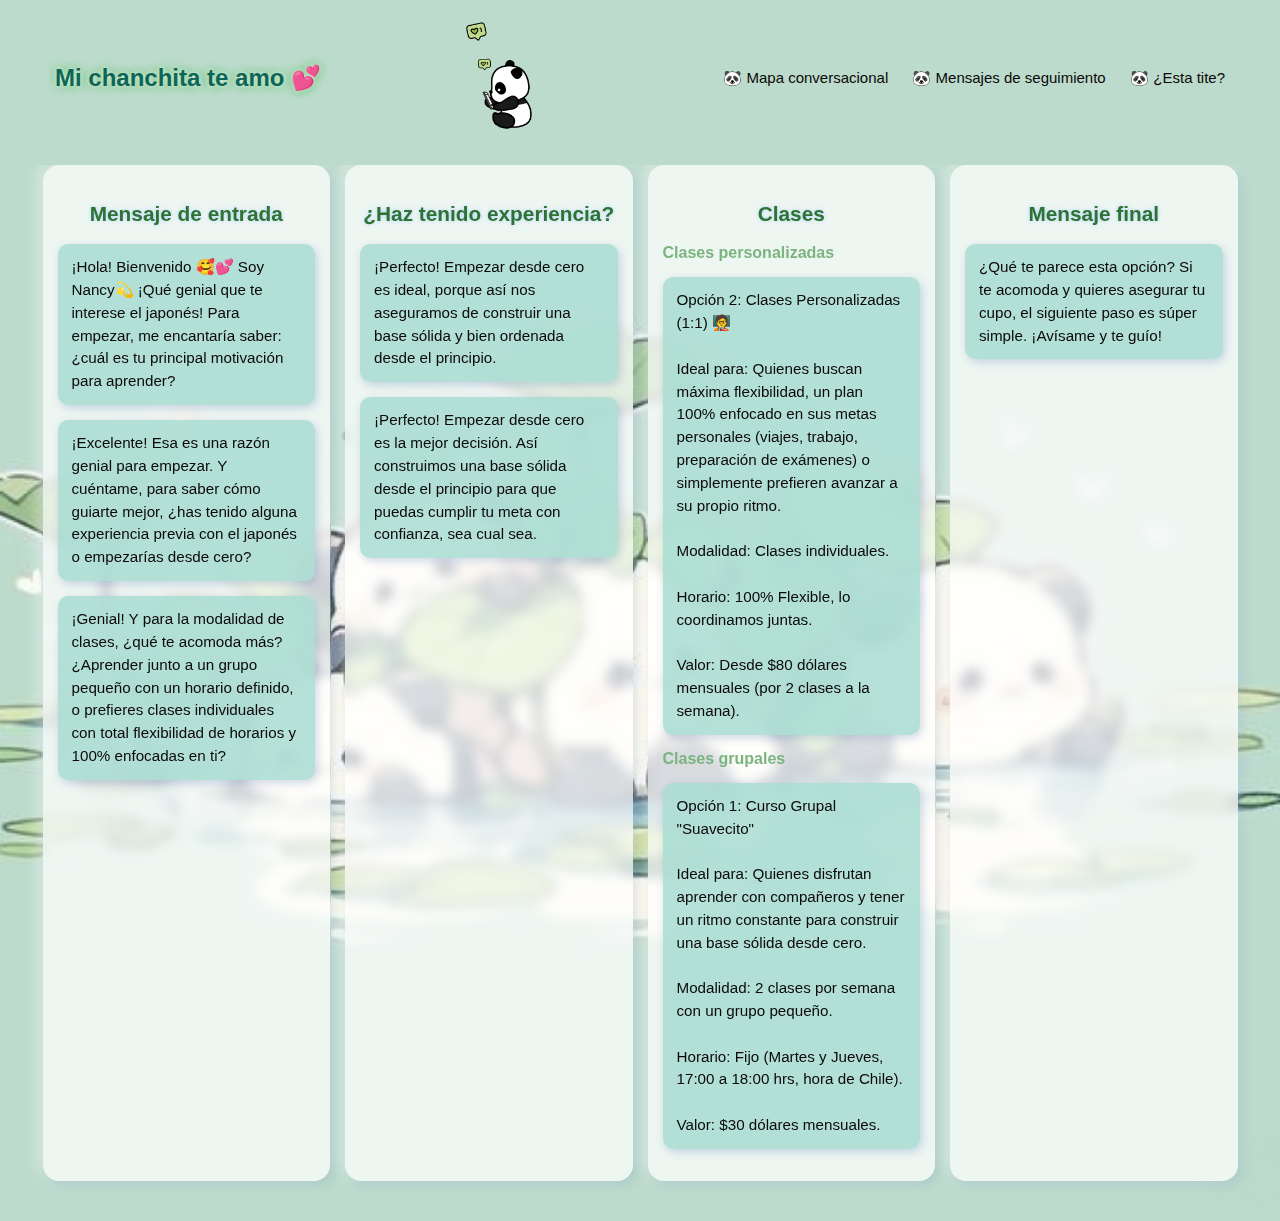
<file: index.html>
<!DOCTYPE html>
<html lang="es">
<head>
    <meta charset="UTF-8" />
    <meta name="viewport" content="width=device-width, initial-scale=1" />
    <title>nancyteamo</title>
    <link rel="icon" href="img/faviconPandaFace.png" type="image/png" />
    <link rel="stylesheet" href="style.css" />
</head>
<body>
    <header class="header">
      <a href="index.html" class="logo">Mi chanchita te amo 💕 </a>
      <span class="panda"></span>
      <nav class="navbar">
        <a href="index.html">🐼 Mapa conversacional </a>
        <a href="seguimiento.html">🐼 Mensajes de seguimiento</a>
        <a href="panda.html">🐼 ¿Esta tite? </a>
      </nav>
    </header>
    
    <div class="flow-container">

      <div class="flow-column">
        <h2>Mensaje de entrada</h2>
        <p>¡Hola! Bienvenido 🥰💕 Soy Nancy💫 ¡Qué genial que te interese el japonés! Para empezar, me encantaría saber: ¿cuál es tu principal motivación para aprender?</p>
        <p>¡Excelente! Esa es una razón genial para empezar. Y cuéntame, para saber cómo guiarte mejor, ¿has tenido alguna experiencia previa con el japonés o empezarías desde cero?</p>
        <p>¡Genial! Y para la modalidad de clases, ¿qué te acomoda más? ¿Aprender junto a un grupo pequeño con un horario definido, o prefieres clases individuales con total flexibilidad de horarios y 100% enfocadas en ti?</p>
      </div>

      <div class="flow-column">
        <h2>¿Haz tenido experiencia?</h2>
        <p>¡Perfecto! Empezar desde cero es ideal, porque así nos aseguramos de construir una base sólida y bien ordenada desde el principio.</p>
        <p>¡Perfecto! Empezar desde cero es la mejor decisión. Así construimos una base sólida desde el principio para que puedas cumplir tu meta con confianza, sea cual sea.</p>
      </div>

      <div class="flow-column">
        <h2>Clases</h2>
          <h3>Clases personalizadas</h3>
            <p>
              Opción 2: Clases Personalizadas (1:1) 🧑‍🏫 <br> <br>
              Ideal para: Quienes buscan máxima flexibilidad, un plan 100% enfocado en sus metas personales (viajes, trabajo, preparación de exámenes) o simplemente prefieren avanzar a su propio ritmo. <br> <br>
              Modalidad: Clases individuales. <br> <br>
              Horario: 100% Flexible, lo coordinamos juntas. <br> <br>
              Valor: Desde $80 dólares mensuales (por 2 clases a la semana).
            </p>
          <h3>Clases grupales</h3>
              <p>Opción 1: Curso Grupal "Suavecito"<br><br>
              Ideal para: Quienes disfrutan aprender con compañeros y tener un ritmo constante para construir una base sólida desde cero. <br> <br>
              Modalidad: 2 clases por semana con un grupo pequeño. <br> <br>
              Horario: Fijo (Martes y Jueves, 17:00 a 18:00 hrs, hora de Chile). <br> <br>
              Valor: $30 dólares mensuales.
              </p>
      </div>

      <div class="flow-column">
        <h2>Mensaje final</h2>
        <p>¿Qué te parece esta opción? Si te acomoda y quieres asegurar tu cupo, el siguiente paso es súper simple. ¡Avísame y te guío!</p>
      </div>

    </div>
</body>
<script src="index.js"></script>
</html>
</file>
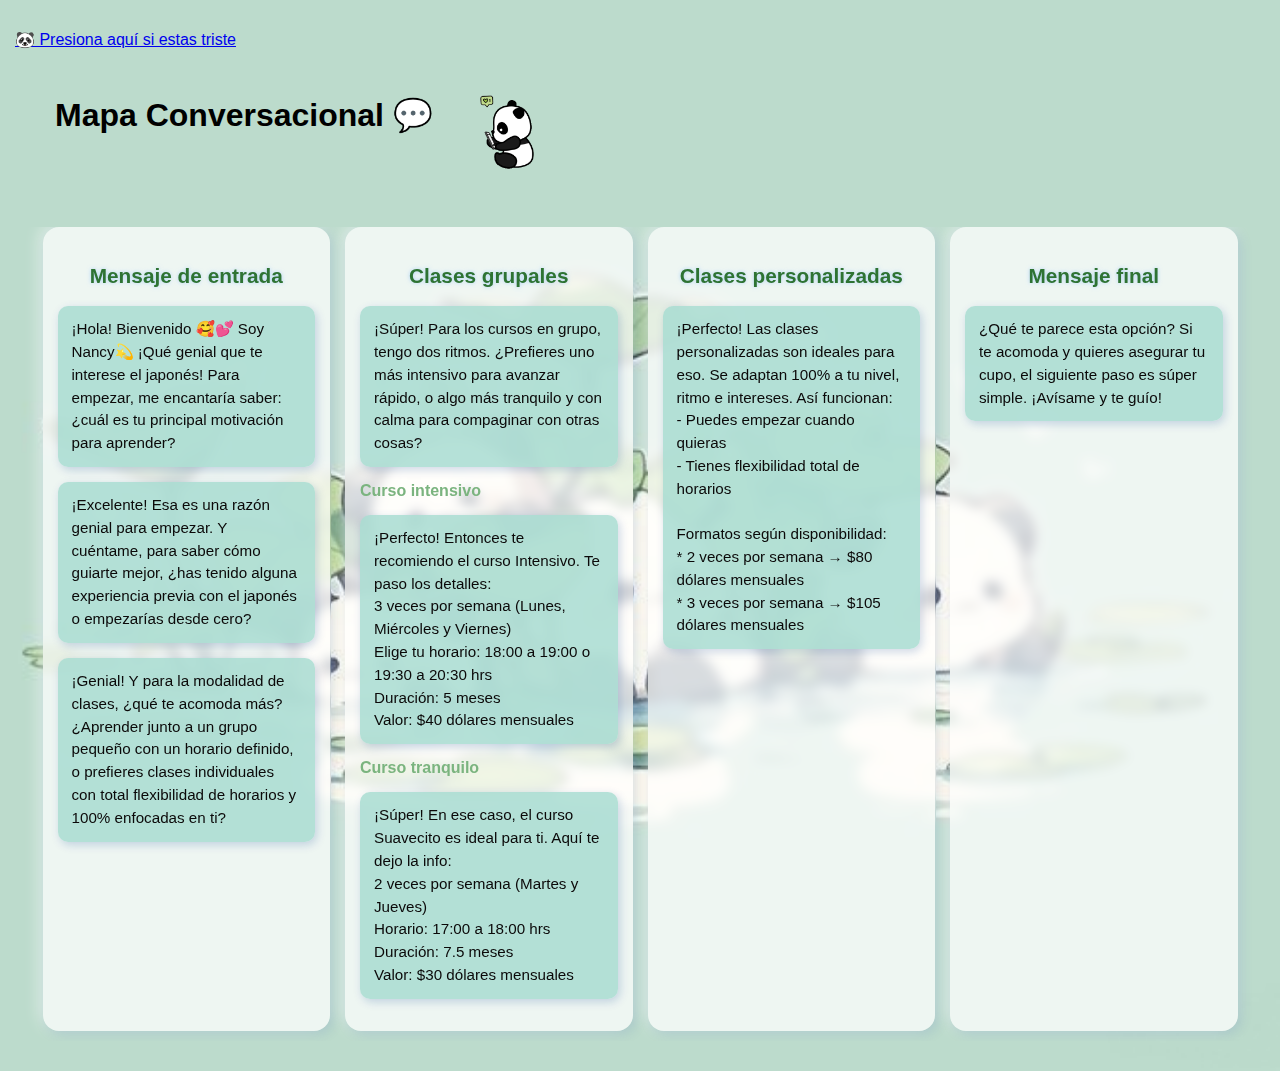
<file: home.html>
<!DOCTYPE html>
<html lang="es">
<head>
    <meta charset="UTF-8" />
    <meta name="viewport" content="width=device-width, initial-scale=1" />
    <title>nancyteamo</title>
    <link rel="icon" href="img/faviconPandaFace.png" type="image/png" />
    <link rel="stylesheet" href="style.css" />
</head>
<body>
    <a href="panda.html" class="corner-btn" title="Mensajes motivacionales">🐼 Presiona aquí si estas triste </a>
    <div class="header">
        <h1>Mapa Conversacional 💬 <span class="panda"></span></h1>
    </div>

    <div class="flow-container">

      <div class="flow-column">
        <h2>Mensaje de entrada</h2>
        <p>¡Hola! Bienvenido 🥰💕 Soy Nancy💫 ¡Qué genial que te interese el japonés! Para empezar, me encantaría saber: ¿cuál es tu principal motivación para aprender?</p>
        <p>¡Excelente! Esa es una razón genial para empezar. Y cuéntame, para saber cómo guiarte mejor, ¿has tenido alguna experiencia previa con el japonés o empezarías desde cero?</p>
        <p>¡Genial! Y para la modalidad de clases, ¿qué te acomoda más? ¿Aprender junto a un grupo pequeño con un horario definido, o prefieres clases individuales con total flexibilidad de horarios y 100% enfocadas en ti?</p>
      </div>

      <div class="flow-column">
            <h2>Clases grupales</h2>
            <p>¡Súper! Para los cursos en grupo, tengo dos ritmos. ¿Prefieres uno más intensivo para avanzar rápido, o algo más tranquilo y con calma para compaginar con otras cosas?</p>
            <h3>Curso intensivo</h3>
            <p>¡Perfecto! Entonces te recomiendo el curso Intensivo. Te paso los detalles:<br />
            3 veces por semana (Lunes, Miércoles y Viernes)<br />
            Elige tu horario: 18:00 a 19:00 o 19:30 a 20:30 hrs<br />
            Duración: 5 meses<br />
            Valor: $40 dólares mensuales</p>
            <h3>Curso tranquilo</h3>
            <p>¡Súper! En ese caso, el curso Suavecito es ideal para ti. Aquí te dejo la info:<br />
            2 veces por semana (Martes y Jueves)<br />
            Horario: 17:00 a 18:00 hrs<br />
            Duración: 7.5 meses<br />
            Valor: $30 dólares mensuales</p>
      </div>

      <div class="flow-column">
        <h2>Clases personalizadas</h2>
        <p>¡Perfecto! Las clases personalizadas son ideales para eso. Se adaptan 100% a tu nivel, ritmo e intereses. Así funcionan:<br />
        - Puedes empezar cuando quieras<br />
        - Tienes flexibilidad total de horarios<br /><br />
        Formatos según disponibilidad:<br />
        * 2 veces por semana → $80 dólares mensuales<br />
        * 3 veces por semana → $105 dólares mensuales</p>
      </div>

      <div class="flow-column">
        <h2>Mensaje final</h2>
        <p>¿Qué te parece esta opción? Si te acomoda y quieres asegurar tu cupo, el siguiente paso es súper simple. ¡Avísame y te guío!</p>
      </div>

    </div>
</body>
<script src="index.js"></script>
</html>
</file>
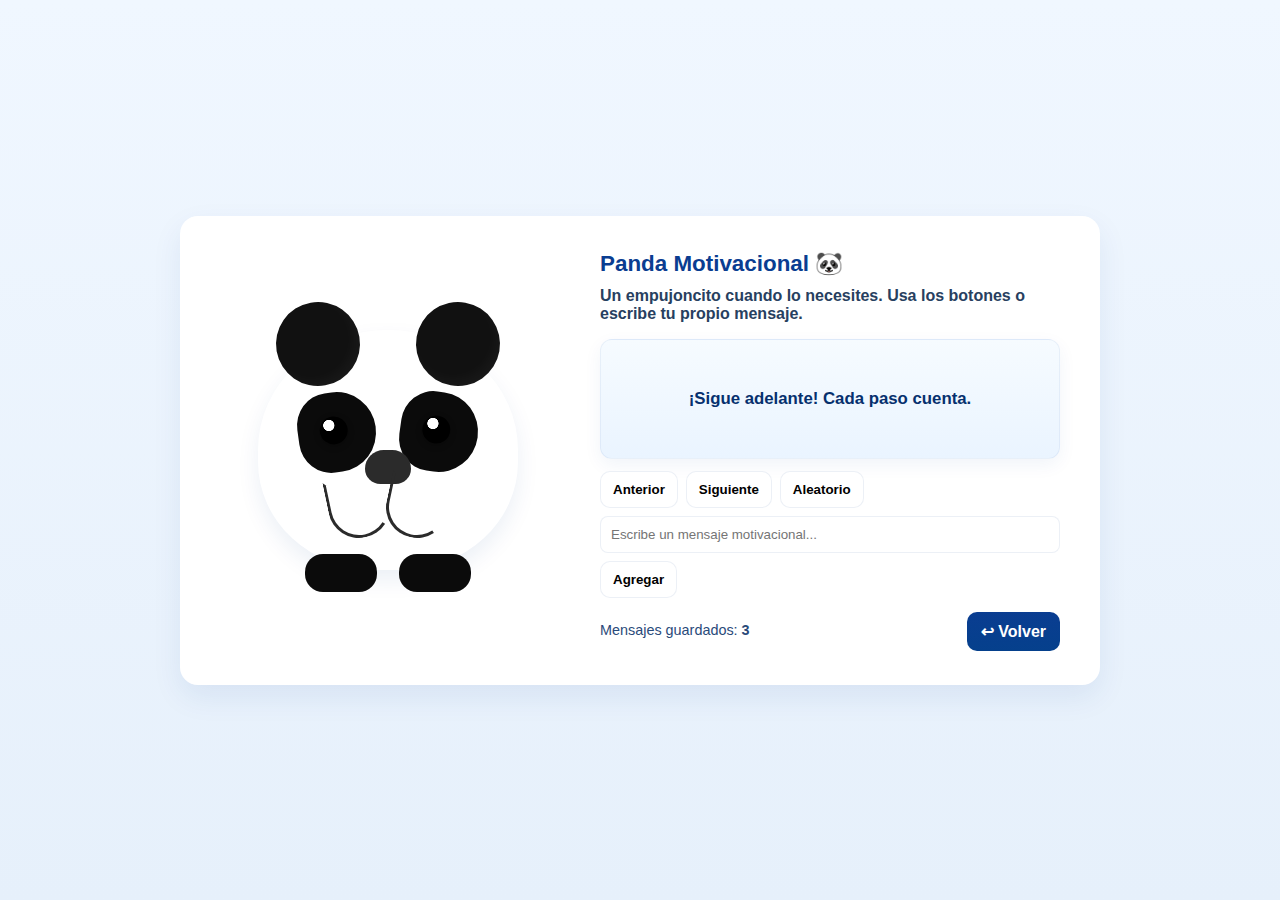
<file: nose.html>
<!DOCTYPE html>
<html lang="es">
<head>
  <meta charset="utf-8" />
  <meta name="viewport" content="width=device-width,initial-scale=1" />
  <title>Mensajes Motivacionales - Panda</title>
  <style>
    :root{
      --bg: #f0f7ff;
      --panel: #ffffff;
      --primary: #0a3d91;
      --accent: #81b8f8;
    }
    *{box-sizing:border-box}
    body{
      margin:0;
      min-height:100vh;
      font-family: 'Segoe UI', Tahoma, Geneva, Verdana, sans-serif;
      background: linear-gradient(180deg,var(--bg),#e6f0fb);
      display:flex;
      align-items:center;
      justify-content:center;
      padding:30px;
      color:#0a2540;
    }

    .card{
      width: 920px;
      max-width: 95%;
      background: var(--panel);
      border-radius: 18px;
      padding: 28px;
      box-shadow: 0 12px 30px rgba(10,61,145,0.08);
      display:grid;
      grid-template-columns: 360px 1fr;
      gap: 20px;
      align-items:center;
    }

    /* PAND A CSS */
    .panda-wrap{
      display:flex;
      align-items:center;
      justify-content:center;
      padding: 10px;
    }

    .panda {
      position: relative;
      width: 260px;
      height: 240px;
      background: #fff;
      border-radius: 50% 50% 45% 45%;
      box-shadow: 0 10px 22px rgba(10,61,145,0.08);
    }

    /* ears */
    .panda::before,
    .panda::after {
      content: "";
      position: absolute;
      width: 84px;
      height: 84px;
      background: #111;
      border-radius: 50%;
      top: -28px;
      box-shadow: inset -6px -6px 12px rgba(255,255,255,0.03);
    }
    .panda::before { left: 18px; transform: rotate(-10deg); }
    .panda::after  { right: 18px; transform: rotate(10deg); }

    /* eyes patches */
    .eye {
      position: absolute;
      width: 78px;
      height: 80px;
      background: #0b0b0b;
      border-radius: 45% 55% 55% 45%;
      top: 62px;
    }
    .eye.left { left: 40px; transform: rotate(-8deg); }
    .eye.right{ right: 40px; transform: rotate(8deg); }

    .eye .iris {
      position: absolute;
      width: 28px;
      height: 28px;
      background: radial-gradient(circle at 35% 30%, #fff 0 20%, #000 22%);
      border-radius: 50%;
      top: 24px;
      left: 22px;
      box-shadow: 0 2px 6px rgba(0,0,0,0.25);
    }

    .nose {
      position: absolute;
      width: 46px;
      height: 34px;
      background: #2b2b2b;
      left: 50%;
      transform: translateX(-50%);
      top: 120px;
      border-radius: 22px 22px 18px 18px;
    }

    .mouth {
      position: absolute;
      width: 120px;
      height: 64px;
      left: 50%;
      transform: translateX(-50%);
      top: 140px;
    }
    .mouth::before,
    .mouth::after{
      content:"";
      position:absolute;
      width:56px;
      height:56px;
      border:3px solid #2b2b2b;
      border-top-color: transparent;
      border-right-color: transparent;
      border-radius: 0 0 50% 50%;
      top:6px;
    }
    .mouth::before { left:0; transform: rotate(-12deg); }
    .mouth::after  { right:0; transform: rotate(12deg); }

    .paws {
      position:absolute;
      bottom:-22px;
      left:50%;
      transform:translateX(-50%);
      display:flex;
      gap:22px;
    }
    .paw {
      width:72px;
      height:38px;
      background:#0b0b0b;
      border-radius:18px;
    }

    /* INFO & mensajes */
    .panel {
      padding: 6px 12px;
    }

    h1{
      margin:0 0 10px 0;
      color: var(--primary);
      font-size:1.4rem;
    }
    p.lead{
      margin:0 0 16px 0;
      color:#274060;
      font-weight:600;
    }

    .message-box {
      background: linear-gradient(180deg,#f6fbff,#eaf4ff);
      border: 1px solid rgba(10,61,145,0.06);
      padding: 18px;
      border-radius: 12px;
      min-height: 120px;
      display:flex;
      align-items:center;
      justify-content:center;
      text-align:center;
      font-size:1.05rem;
      font-weight:700;
      color: #06306e;
      margin-bottom: 12px;
      box-shadow: 0 6px 18px rgba(10,61,145,0.06);
    }

    .controls {
      display:flex;
      gap:8px;
      flex-wrap:wrap;
      align-items:center;
    }

    .controls button, .controls input[type="text"]{
      padding:10px 12px;
      border-radius:10px;
      border:1px solid rgba(10,61,145,0.08);
      background: #fff;
      font-weight:700;
      cursor:pointer;
    }

    .controls input[type="text"]{
      flex:1 1 100%;
      min-width: 160px;
      font-weight:500;
      padding:10px;
      border-radius:8px;
    }

    .controls button:hover{
      transform: translateY(-2px);
      box-shadow: 0 8px 18px rgba(10,61,145,0.08);
    }

    .small-note {
      margin-top:10px;
      font-size:0.9rem;
      color:#2a4a7a;
    }

    .footer-actions {
      margin-top: 14px;
      display:flex;
      gap:8px;
    }

    .back-link {
      margin-left: auto;
      text-decoration: none;
      color: white;
      background: linear-gradient(180deg,var(--primary),#05408c);
      padding: 10px 14px;
      border-radius: 10px;
      font-weight:700;
    }
  </style>
</head>
<body>
  <div class="card" role="main">
    <div class="panda-wrap">
      <div class="panda" aria-hidden="true">
        <div class="eye left"><div class="iris"></div></div>
        <div class="eye right"><div class="iris"></div></div>
        <div class="nose"></div>
        <div class="mouth"></div>
        <div class="paws" aria-hidden="true">
          <div class="paw"></div><div class="paw"></div>
        </div>
      </div>
    </div>

    <div class="panel">
      <h1>Panda Motivacional 🐼</h1>
      <p class="lead">Un empujoncito cuando lo necesites. Usa los botones o escribe tu propio mensaje.</p>

      <div id="messageBox" class="message-box" aria-live="polite">¡Eres más fuerte de lo que crees — hoy es tu día!</div>

      <div class="controls" role="region" aria-label="Controles de mensajes">
        <button id="prevBtn" type="button">Anterior</button>
        <button id="nextBtn" type="button">Siguiente</button>
        <button id="randBtn" type="button">Aleatorio</button>
        <input id="newMsg" type="text" placeholder="Escribe un mensaje motivacional..." aria-label="Nuevo mensaje">
        <button id="addBtn" type="button">Agregar</button>
      </div>

      <div class="footer-actions">
        <span class="small-note">Mensajes guardados: <strong id="count">3</strong></span>
        <a class="back-link" href="index.html">↩ Volver</a>
      </div>
    </div>
  </div>

  <script>
    (function(){
      // Mensajes predefinidos (3 mensajes solicitados)
      const messages = [
        "¡Sigue adelante! Cada paso cuenta.",
        "Eres capaz de cosas increíbles — confía en ti.",
        "Hoy es una nueva oportunidad para avanzar."
      ];

      let index = 0;
      const box = document.getElementById('messageBox');
      const count = document.getElementById('count');

      function show(i){
        if(messages.length === 0){ box.textContent = "Agrega tu primer mensaje motivacional 😊"; return; }
        index = ((i % messages.length) + messages.length) % messages.length;
        box.textContent = messages[index];
        count.textContent = messages.length;
      }

      document.getElementById('nextBtn').addEventListener('click', ()=> show(index+1));
      document.getElementById('prevBtn').addEventListener('click', ()=> show(index-1));
      document.getElementById('randBtn').addEventListener('click', ()=>{
        const r = Math.floor(Math.random()*messages.length);
        show(r);
      });

      document.getElementById('addBtn').addEventListener('click', ()=>{
        const input = document.getElementById('newMsg');
        const val = input.value.trim();
        if(!val) return alert('Escribe algo para agregar.');
        messages.push(val);
        input.value = '';
        show(messages.length-1);
      });

      // Enter to add message
      document.getElementById('newMsg').addEventListener('keydown', function(e){
        if(e.key === 'Enter'){ e.preventDefault(); document.getElementById('addBtn').click(); }
      });

      // inicia mostrando el primer mensaje
      show(0);
    })();
  </script>
</body>
</html>
</file>
<file: style.css>
* {
  box-sizing: border-box;
}

body {
  margin: 0;
  font-family: 'Segoe UI', Tahoma, Geneva, Verdana, sans-serif;
  background: url(./img/background4.jpg) no-repeat;
  background-size: cover;
  background-position: center;
  color: #000000;
  padding: 30px 15px;
}

.header {
  position: relative;
  top: 0;
  left: 0;
  width: 100%;
  padding: 10px 40px;
  margin-top: -30px;
  margin-bottom: 10px;
  display: flex;
  justify-content: space-between;
  align-items: center;
  z-index: 100;
}

.logo {
  font-weight: 700;
  font-size: 1.5rem;
  margin-bottom: 0px;
  text-decoration: none;
  color: #0d6655;
  text-shadow:
    0 0 5px #ffffff,
    0 0 10px #20ac2c;
}

.navbar a {
  font-size: 15px;
  color: #0b0909;
  font-weight: 500;
  text-decoration: none;
  margin-left: 20px;
}

.flow-container {
  display: flex;
  flex-wrap: nowrap; 
  justify-content: center;
  gap: 15px;
  overflow-x: auto;
  padding-bottom: 10px;
}

/* Columnas */
.flow-column {
  background: rgba(255, 255, 255, 0.75); /* blanco suave con transparencia */
  border-radius: 16px;
  box-shadow:
    3px 3px 12px rgba(10, 61, 145, 0.15),
    -3px -3px 16px rgba(255, 255, 255, 0.6);
  padding: 20px 15px;
  flex: 0 0 23%;
  max-width: 23%;
  min-width: 220px;
  transition: transform 0.3s ease;
  backdrop-filter: blur(6px); /* efecto glass suave */
}

.flow-column:hover {
  transform: translateY(-4px);
}

/* Encabezados */
.flow-column h2 {
  color: #2e7333;
  font-size: 1.3rem;
  margin-bottom: 18px;
  text-align: center;
  text-shadow: 0 0 4px rgba(129, 184, 248, 0.6);
}

.flow-column h3 {
  color: #7bb47f; 
  font-size: 1rem;
  margin: 15px 0 10px;
}

/* Tarjetas (parrafos dentro de columnas) */
.flow-container p {
  background-color: rgba(168, 220, 209, 0.85); /* verde agua pastel */
  color: #0b0909;
  padding: 12px 14px;
  border-radius: 10px;
  box-shadow: 2px 3px 10px rgba(10, 61, 145, 0.2);
  margin-bottom: 12px;
  line-height: 1.5;
  font-weight: 500;
  font-size: 0.95rem;
  transition: background-color 0.25s ease, box-shadow 0.25s ease;
  cursor: pointer;
}

.flow-container p:hover {
  background-color: rgba(123, 180, 127, 0.9); /* verde hoja al hover */
  box-shadow: 3px 6px 14px rgba(10, 61, 145, 0.35);
}


/* Responsive */
@media (max-width: 960px) {
  .flow-column {
    flex: 0 0 45%;
    max-width: 45%;
  }
}

@media (max-width: 600px) {
  .flow-container {
    flex-wrap: wrap;
    justify-content: center;
  }

  .flow-column {
    flex: 1 1 100%;
    max-width: 100%;
  }

  h1 {
    font-size: 1.7rem;
  }
}

/* Panda */
.panda {
    display: inline-block;
    width: 15vmin;
    height: 15vmin;
    margin-left: 1vmin;
    background-size: contain;
    background-repeat: no-repeat;
    vertical-align: middle;
    cursor: pointer;
}

.panda-message {
    position: fixed;
    top: 0;
    left: 0;
    width: 100%;
    background: #1a4b8a;
    color: white;
    text-align: center;
    padding: 10px 0;
    font-size: 1rem;
    font-weight: bold;
    box-shadow: 0 2px 6px rgba(0,0,0,0.3);
    z-index: 9999;
    animation: slideDown 0.5s ease-out;
}

@keyframes slideDown {
    from { transform: translateY(-100%); }
    to { transform: translateY(0); }
}
</file>
